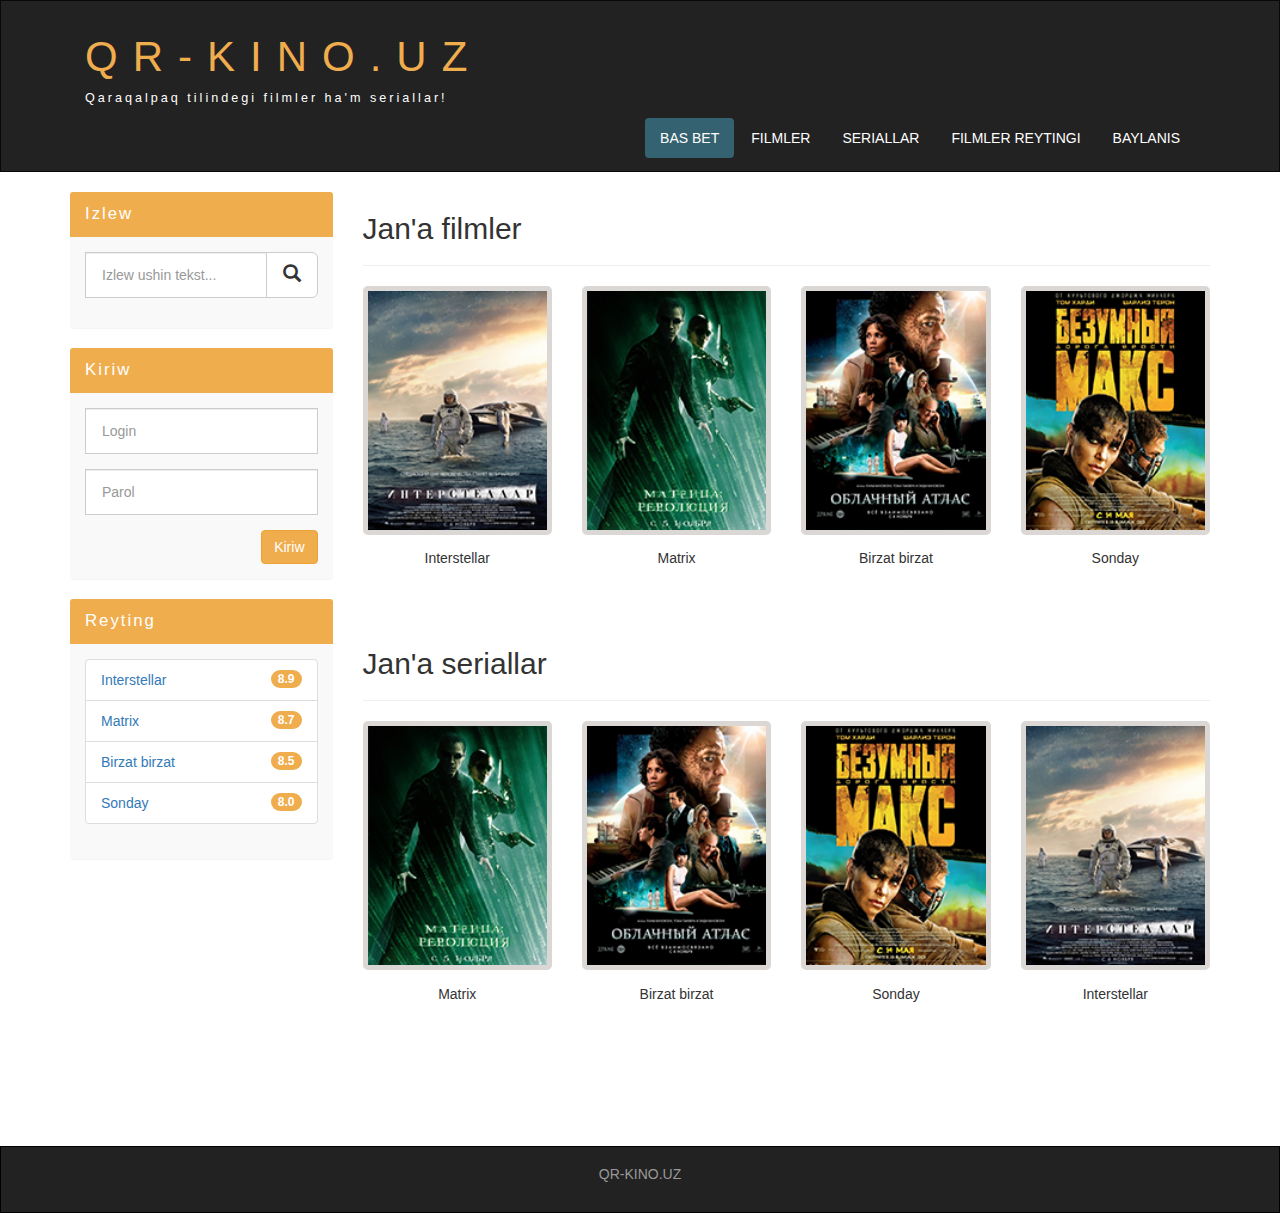
<file: index.html>
<!DOCTYPE html>
<html>

<head>
    <meta charset="utf-8">
    <meta http-equiv="X-UA-Compatible" content="IE=edge">
    <meta name="viewport" content="width=device-width, initial-scale=1">
    <title>QR-KINO.UZ</title>

    <link href="assets/css/bootstrap.min.css" rel="stylesheet">
    <link rel="stylesheet" href="assets/css/style.css">

    <!-- HTML5 shim and Respond.js for IE8 support of HTML5 elements and media queries -->
    <!-- WARNING: Respond.js doesn't work if you view the page via file:// -->
    <!--[if lt IE 9]>
      <script src="https://oss.maxcdn.com/html5shiv/3.7.3/html5shiv.min.js"></script>
      <script src="https://oss.maxcdn.com/respond/1.4.2/respond.min.js"></script>
    <![endif]-->
</head>

<body>


    <div class="container-fluid">
        <div class="row">
            <nav role="navigation" class="navbar navbar-inverse">
                <div class="container">
                    <div class="navbar-header header">

                        <div class="container">

                            <div class="row">

                                <div class="col-lg-12">
                                    <h1><a href="index.html">QR-KINO.UZ</a></h1>
                                    <p>Qaraqalpaq tilindegi filmler ha'm seriallar!</p>
                                </div>

                            </div>

                        </div>

                        <button type="button" class="navbar-toggle" data-target="#navbarCollapse"
                            data-toggle="collapse">
                            <span class="sr-only">Toggle navigation</span>
                            <span class="icon-bar"></span>
                            <span class="icon-bar"></span>
                            <span class="icon-bar"></span>
                        </button>
                    </div>
                    <div id="navbarCollapse" class="collapse navbar-collapse navbar-right">
                        <ul class="nav nav-pills">
                            <li class="active"><a href="index.html">BAS BET</a></li>
                            <li><a href="films.html">FILMLER</a></li>
                            <li><a href="#">SERIALLAR</a></li>
                            <li><a href="rating.html">FILMLER REYTINGI</a></li>
                            <li><a href="#">BAYLANIS</a></li>
                        </ul>
                    </div>
                </div>
            </nav>
        </div>
    </div>

    <div class="wrapper">

        <div class="container">

            <div class="row">

                <div class="col-lg-9 col-lg-push-3">

                    <form role="search" action="#" class="visible-xs">
                        <div class="form-group">
                            <div class="input-group">
                                <input type="search" class="form-control input-lg" placeholder="Izlew...">
                                <div class="input-group-btn">
                                    <button class="btn btn-default btn-lg" type="submit"><i class="glyphicon glyphicon-search"></i></button>
                                </div>
                            </div>
                        </div>
                    </form>
                    


                    <h2>Jan'a filmler</h2>
                    <hr>
                    <div class="row">

                        <div class="film-block col-lg-3 col-md-3 col-sm-3 col-xs-6">
                            <a href="show.html"><img src="assets/img/inter.png" alt="inter" /></a>
                            <div class="film_label">Interstellar</div>
                        </div>

                        <div class="film-block col-lg-3 col-md-3 col-sm-3 col-xs-6">
                            <a href="show.html"><img src="assets/img/matrix.png" alt="inter" /></a>
                            <div class="film_label">Matrix</div>
                        </div>

                        <div class="film-block col-lg-3 col-md-3 col-sm-3 col-xs-6">
                            <a href="show.html"><img src="assets/img/cloud.png" alt="inter" /></a>
                            <div class="film_label">Birzat birzat</div>
                        </div>

                        <div class="film-block col-lg-3 col-md-3 col-sm-3 col-xs-6">
                            <a href="show.html"><img src="assets/img/max.png" alt="inter" /></a>
                            <div class="film_label">Sonday</div>
                        </div>

                    </div>

                    <div class="margin-8"></div>

                    <h2>Jan'a seriallar</h2>
                    <hr>
                    <div class="row">

                        <div class="film-block col-lg-3 col-md-3 col-sm-3 col-xs-6">
                            <a href="show.html"><img src="assets/img/matrix.png" alt="inter" /></a>
                            <div class="film_label">Matrix</div>
                        </div>

                        <div class="film-block col-lg-3 col-md-3 col-sm-3 col-xs-6">
                            <a href="show.html"><img src="assets/img/cloud.png" alt="inter" /></a>
                            <div class="film_label">Birzat birzat</div>
                        </div>

                        <div class="film-block col-lg-3 col-md-3 col-sm-3 col-xs-6">
                            <a href="show.html"><img src="assets/img/max.png" alt="inter" /></a>
                            <div class="film_label">Sonday</div>
                        </div>

                        <div class="film-block col-lg-3 col-md-3 col-sm-3 col-xs-6">
                            <a href="show.html"><img src="assets/img/inter.png" alt="inter" /></a>
                            <div class="film_label">Interstellar</div>
                        </div>

                    </div>

                    <div class="margin-8"></div>


                </div>

                <div class="col-lg-3 col-lg-pull-9">

                        <div class="panel panel-info hidden-xs">

                            <div class="panel-heading">
                                <div class="sidebar-header">Izlew</div>
                            </div>
                            <div class="panel-body">
                                <form role="search" action="#">
                                    <div class="form-group">
                                        <div class="input-group">
                                            <input type="search" class="form-control input-lg" placeholder="Izlew ushin tekst...">
                                            <div class="input-group-btn">
                                                <button class="btn btn-default btn-lg" type="submit"><i class="glyphicon glyphicon-search"></i></button>
                                            </div>
                                        </div>
                                    </div>
                                </form>
                            </div>

                        </div>

                        <div class="panel panel-info">
                            <div class="panel-heading">
                                <div class="sidebar-header">Kiriw</div>
                            </div>
                            <div class="panel-body">

                                <form role="form" action="#">
                                    <div class="form-group">
                                        <input type="text" class="form-control input-lg" placeholder="Login">
                                    </div>
                                    <div class="form-group">
                                        <input type="password" class="form-control input-lg" placeholder="Parol">
                                    </div>

                                    <button type="submit" class="btn btn-warning pull-right">
                                        Kiriw
                                    </button>                                    

                                </form>

                            </div>
                        </div>
                        

                        <div class="panel panel-info">
                            <div class="panel-heading">
                                <div class="sidebar-header">Reyting</div>
                            </div>
                            <div class="panel-body">

                                <ul class="list-group">
                                    <li class="list-group-item list-group-warning">
                                        <span class="badge">8.9</span>
                                        <a href="show.html">Interstellar</a>
                                    </li>
                                    <li class="list-group-item list-group-warning">
                                        <span class="badge">8.7</span>
                                        <a href="show.html">Matrix</a>
                                    </li>
                                    <li class="list-group-item list-group-warning">
                                        <span class="badge">8.5</span>
                                        <a href="show.html">Birzat birzat</a>
                                    </li>
                                    <li class="list-group-item list-group-warning">
                                        <span class="badge">8.0</span>
                                        <a href="show.html">Sonday</a>
                                    </li>
                                </ul>   

                            </div>
                        </div>


                </div>



            </div>

        </div>

        <div class="clear"></div>

    </div>

    <footer>

        <div class="container">
            <p class="text-center"> <a href="index.html">QR-KINO.UZ</a> </p>
        </div>

    </footer>

    <script src="https://ajax.googleapis.com/ajax/libs/jquery/1.12.4/jquery.min.js"></script>
    <script src="assets/js/bootstrap.min.js"></script>
</body>

</html>
</file>
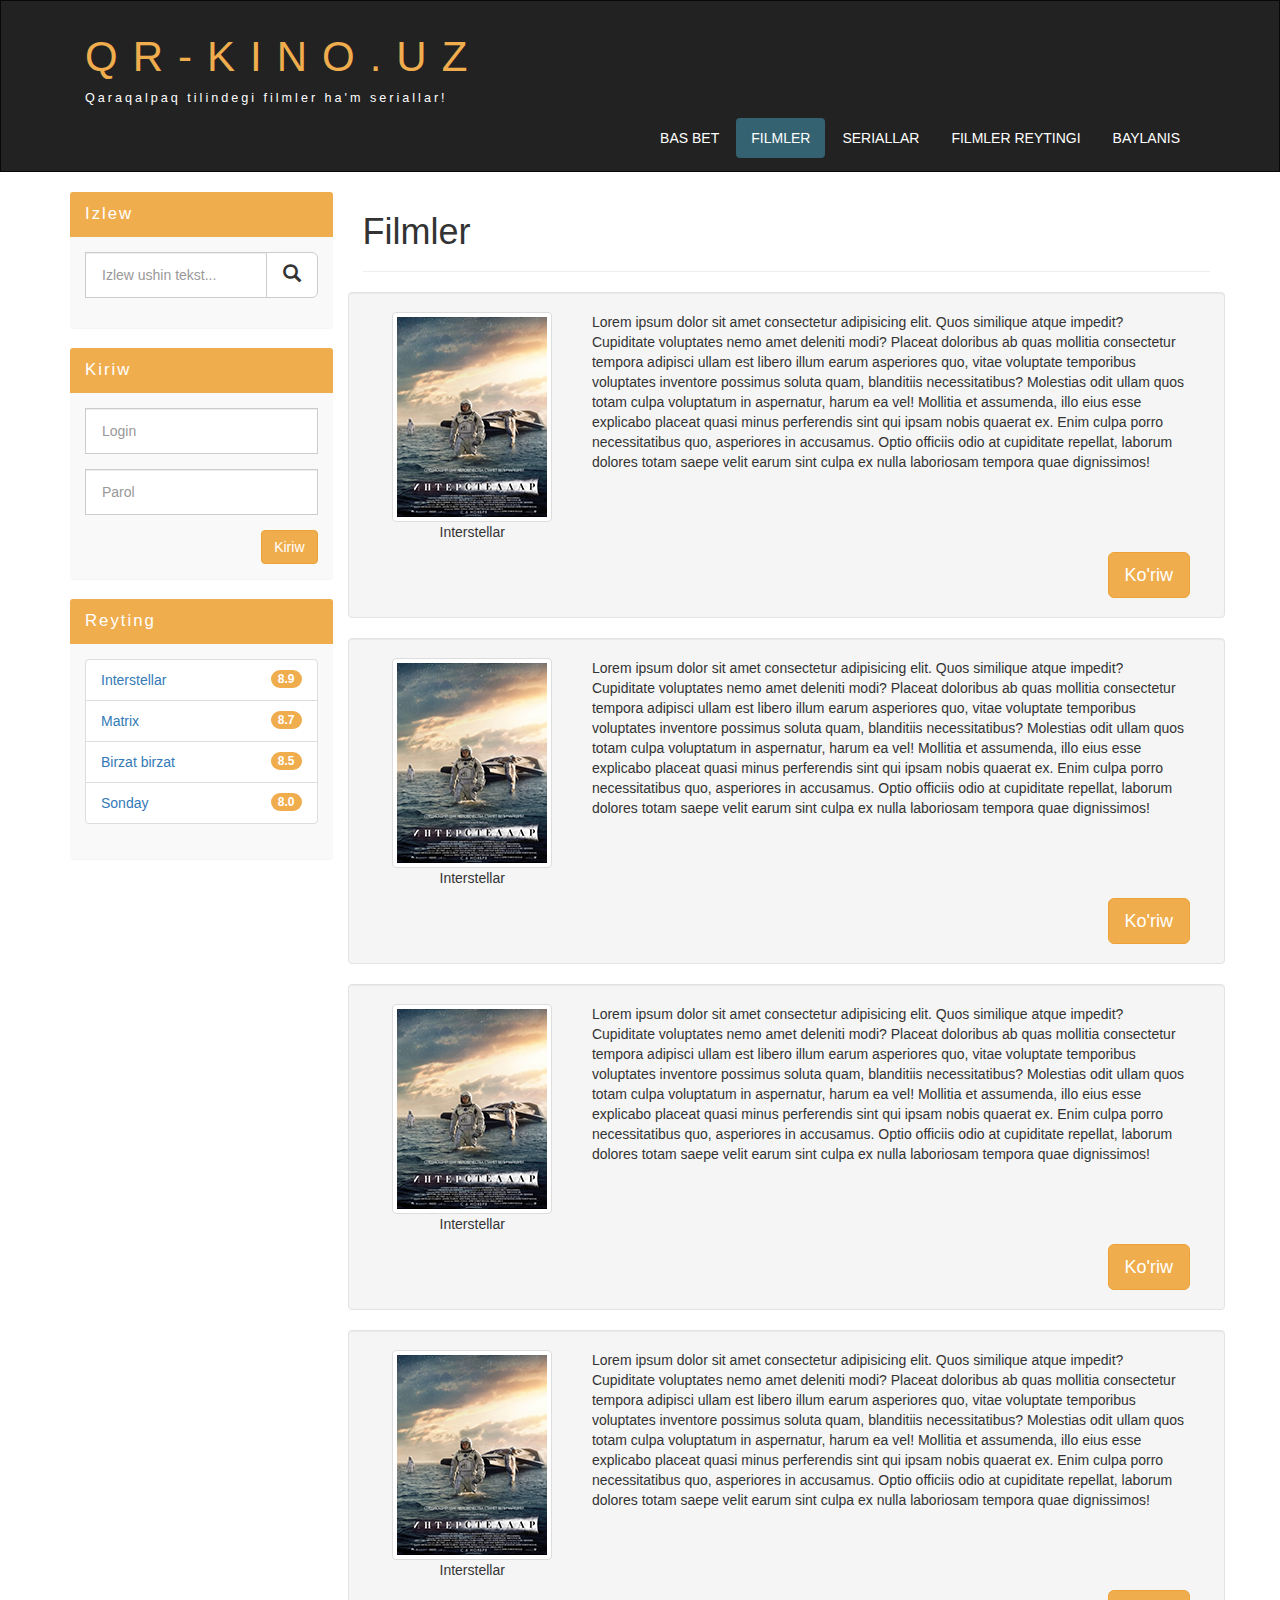
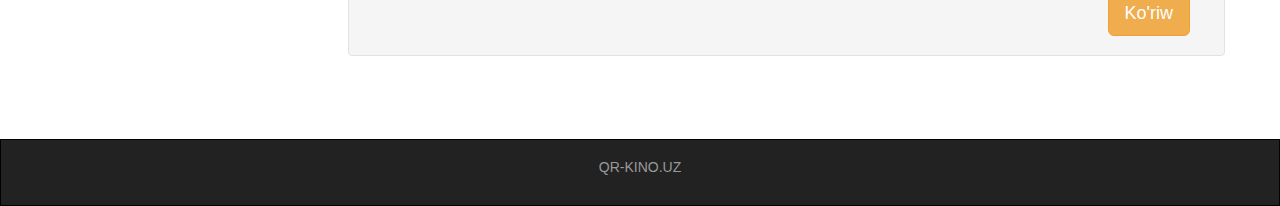
<file: films.html>
<!DOCTYPE html>
<html>

<head>
    <meta charset="utf-8">
    <meta http-equiv="X-UA-Compatible" content="IE=edge">
    <meta name="viewport" content="width=device-width, initial-scale=1">
    <title>Filmler | QR-KINO.UZ</title>

    <link href="assets/css/bootstrap.min.css" rel="stylesheet">
    <link rel="stylesheet" href="assets/css/style.css">

    <!-- HTML5 shim and Respond.js for IE8 support of HTML5 elements and media queries -->
    <!-- WARNING: Respond.js doesn't work if you view the page via file:// -->
    <!--[if lt IE 9]>
      <script src="https://oss.maxcdn.com/html5shiv/3.7.3/html5shiv.min.js"></script>
      <script src="https://oss.maxcdn.com/respond/1.4.2/respond.min.js"></script>
    <![endif]-->
</head>

<body>


    <div class="container-fluid">
        <div class="row">
            <nav role="navigation" class="navbar navbar-inverse">
                <div class="container">
                    <div class="navbar-header header">

                        <div class="container">

                            <div class="row">

                                <div class="col-lg-12">
                                    <h1><a href="index.html">QR-KINO.UZ</a></h1>
                                    <p>Qaraqalpaq tilindegi filmler ha'm seriallar!</p>
                                </div>

                            </div>

                        </div>

                        <button type="button" class="navbar-toggle" data-target="#navbarCollapse"
                            data-toggle="collapse">
                            <span class="sr-only">Toggle navigation</span>
                            <span class="icon-bar"></span>
                            <span class="icon-bar"></span>
                            <span class="icon-bar"></span>
                        </button>
                    </div>
                    <div id="navbarCollapse" class="collapse navbar-collapse navbar-right">
                        <ul class="nav nav-pills">
                            <li><a href="index.html">BAS BET</a></li>
                            <li class="active"><a href="#">FILMLER</a></li>
                            <li><a href="#">SERIALLAR</a></li>
                            <li><a href="rating.html">FILMLER REYTINGI</a></li>
                            <li><a href="#">BAYLANIS</a></li>
                        </ul>
                    </div>
                </div>
            </nav>
        </div>
    </div>

    <div class="wrapper">

        <div class="container">

            <div class="row">

                <div class="col-lg-9 col-lg-push-3">

                    <form role="search" action="#" class="visible-xs">
                        <div class="form-group">
                            <div class="input-group">
                                <input type="search" class="form-control input-lg" placeholder="Izlew...">
                                <div class="input-group-btn">
                                    <button class="btn btn-default btn-lg" type="submit"><i class="glyphicon glyphicon-search"></i></button>
                                </div>
                            </div>
                        </div>
                    </form>

                    <h1>Filmler</h1>
                    <hr>

                    <div class="row">
                        <div class="well clearfix">
                            <div class="col-lg-3 col-md-2 text-center">
                                <img class="img-thumbnail" src="assets/img/inter.png" alt="Interstellar">
                                <p>Interstellar</p>
                            </div>
                            <div class="col-lg-9 col-md-10">
                                <p>Lorem ipsum dolor sit amet consectetur adipisicing elit. Quos similique atque impedit? Cupiditate voluptates nemo amet deleniti modi? Placeat doloribus ab quas mollitia consectetur tempora adipisci ullam est libero illum earum asperiores quo, vitae voluptate temporibus voluptates inventore possimus soluta quam, blanditiis necessitatibus? Molestias odit ullam quos totam culpa voluptatum in aspernatur, harum ea vel! Mollitia et assumenda, illo eius esse explicabo placeat quasi minus perferendis sint qui ipsam nobis quaerat ex. Enim culpa porro necessitatibus quo, asperiores in accusamus. Optio officiis odio at cupiditate repellat, laborum dolores totam saepe velit earum sint culpa ex nulla laboriosam tempora quae dignissimos!</p>
                            </div>
                            <div class="col-lg-12">
                            <a href="show.html"><button class="btn btn-lg btn-warning pull-right">Ko'riw</button></a>
                        </div>
                    </div>
                    </div>

                    <div class="row">
                        <div class="well clearfix">
                            <div class="col-lg-3 col-md-2 text-center">
                                <img class="img-thumbnail" src="assets/img/inter.png" alt="Interstellar">
                                <p>Interstellar</p>
                            </div>
                            <div class="col-lg-9 col-md-10">
                                <p>Lorem ipsum dolor sit amet consectetur adipisicing elit. Quos similique atque impedit? Cupiditate voluptates nemo amet deleniti modi? Placeat doloribus ab quas mollitia consectetur tempora adipisci ullam est libero illum earum asperiores quo, vitae voluptate temporibus voluptates inventore possimus soluta quam, blanditiis necessitatibus? Molestias odit ullam quos totam culpa voluptatum in aspernatur, harum ea vel! Mollitia et assumenda, illo eius esse explicabo placeat quasi minus perferendis sint qui ipsam nobis quaerat ex. Enim culpa porro necessitatibus quo, asperiores in accusamus. Optio officiis odio at cupiditate repellat, laborum dolores totam saepe velit earum sint culpa ex nulla laboriosam tempora quae dignissimos!</p>
                            </div>
                            <div class="col-lg-12">
                                <a href="show.html"><button class="btn btn-lg btn-warning pull-right">Ko'riw</button></a>
                        </div>
                    </div>
                    </div>

                    <div class="row">
                        <div class="well clearfix">
                            <div class="col-lg-3 col-md-2 text-center">
                                <img class="img-thumbnail" src="assets/img/inter.png" alt="Interstellar">
                                <p>Interstellar</p>
                            </div>
                            <div class="col-lg-9 col-md-10">
                                <p>Lorem ipsum dolor sit amet consectetur adipisicing elit. Quos similique atque impedit? Cupiditate voluptates nemo amet deleniti modi? Placeat doloribus ab quas mollitia consectetur tempora adipisci ullam est libero illum earum asperiores quo, vitae voluptate temporibus voluptates inventore possimus soluta quam, blanditiis necessitatibus? Molestias odit ullam quos totam culpa voluptatum in aspernatur, harum ea vel! Mollitia et assumenda, illo eius esse explicabo placeat quasi minus perferendis sint qui ipsam nobis quaerat ex. Enim culpa porro necessitatibus quo, asperiores in accusamus. Optio officiis odio at cupiditate repellat, laborum dolores totam saepe velit earum sint culpa ex nulla laboriosam tempora quae dignissimos!</p>
                            </div>
                            <div class="col-lg-12">
                                <a href="show.html"><button class="btn btn-lg btn-warning pull-right">Ko'riw</button></a>
                        </div>
                    </div>
                    </div>

                    <div class="row">
                        <div class="well clearfix">
                            <div class="col-lg-3 col-md-2 text-center">
                                <img class="img-thumbnail" src="assets/img/inter.png" alt="Interstellar">
                                <p>Interstellar</p>
                            </div>
                            <div class="col-lg-9 col-md-10">
                                <p>Lorem ipsum dolor sit amet consectetur adipisicing elit. Quos similique atque impedit? Cupiditate voluptates nemo amet deleniti modi? Placeat doloribus ab quas mollitia consectetur tempora adipisci ullam est libero illum earum asperiores quo, vitae voluptate temporibus voluptates inventore possimus soluta quam, blanditiis necessitatibus? Molestias odit ullam quos totam culpa voluptatum in aspernatur, harum ea vel! Mollitia et assumenda, illo eius esse explicabo placeat quasi minus perferendis sint qui ipsam nobis quaerat ex. Enim culpa porro necessitatibus quo, asperiores in accusamus. Optio officiis odio at cupiditate repellat, laborum dolores totam saepe velit earum sint culpa ex nulla laboriosam tempora quae dignissimos!</p>
                            </div>
                            <div class="col-lg-12">
                                <a href="show.html"><button class="btn btn-lg btn-warning pull-right">Ko'riw</button></a>
                        </div>
                    </div>
                    </div>
                    

                    
                    
                      
                    
                </div>
                    
                <div class="col-lg-3 col-lg-pull-9">

                        <div class="panel panel-info hidden-xs">

                            <div class="panel-heading">
                                <div class="sidebar-header">Izlew</div>
                            </div>
                            <div class="panel-body">
                                <form role="search" action="#">
                                    <div class="form-group">
                                        <div class="input-group">
                                            <input type="search" class="form-control input-lg" placeholder="Izlew ushin tekst...">
                                            <div class="input-group-btn">
                                                <button class="btn btn-default btn-lg" type="submit"><i class="glyphicon glyphicon-search"></i></button>
                                            </div>
                                        </div>
                                    </div>
                                </form>
                            </div>

                        </div>

                        <div class="panel panel-info">
                            <div class="panel-heading">
                                <div class="sidebar-header">Kiriw</div>
                            </div>
                            <div class="panel-body">

                                <form role="form" action="#">
                                    <div class="form-group">
                                        <input type="text" class="form-control input-lg" placeholder="Login">
                                    </div>
                                    <div class="form-group">
                                        <input type="password" class="form-control input-lg" placeholder="Parol">
                                    </div>

                                    <button type="submit" class="btn btn-warning pull-right">
                                        Kiriw
                                    </button>                                    

                                </form>

                            </div>
                        </div>
                        

                        <div class="panel panel-info">
                            <div class="panel-heading">
                                <div class="sidebar-header">Reyting</div>
                            </div>
                            <div class="panel-body">

                                <ul class="list-group">
                                    <li class="list-group-item list-group-warning">
                                        <span class="badge">8.9</span>
                                        <a href="show.html">Interstellar</a>
                                    </li>
                                    <li class="list-group-item list-group-warning">
                                        <span class="badge">8.7</span>
                                        <a href="show.html">Matrix</a>
                                    </li>
                                    <li class="list-group-item list-group-warning">
                                        <span class="badge">8.5</span>
                                        <a href="show.html">Birzat birzat</a>
                                    </li>
                                    <li class="list-group-item list-group-warning">
                                        <span class="badge">8.0</span>
                                        <a href="show.html">Sonday</a>
                                    </li>
                                </ul>   

                            </div>
                        </div>


                </div>



            </div>

        </div>

        <div class="clear"></div>

    </div>

    <footer>

        <div class="container">
            <p class="text-center"> <a href="index.html">QR-KINO.UZ</a> </p>
        </div>

    </footer>

    <script src="https://ajax.googleapis.com/ajax/libs/jquery/1.12.4/jquery.min.js"></script>
    <script src="assets/js/bootstrap.min.js"></script>
</body>

</html>
</file>
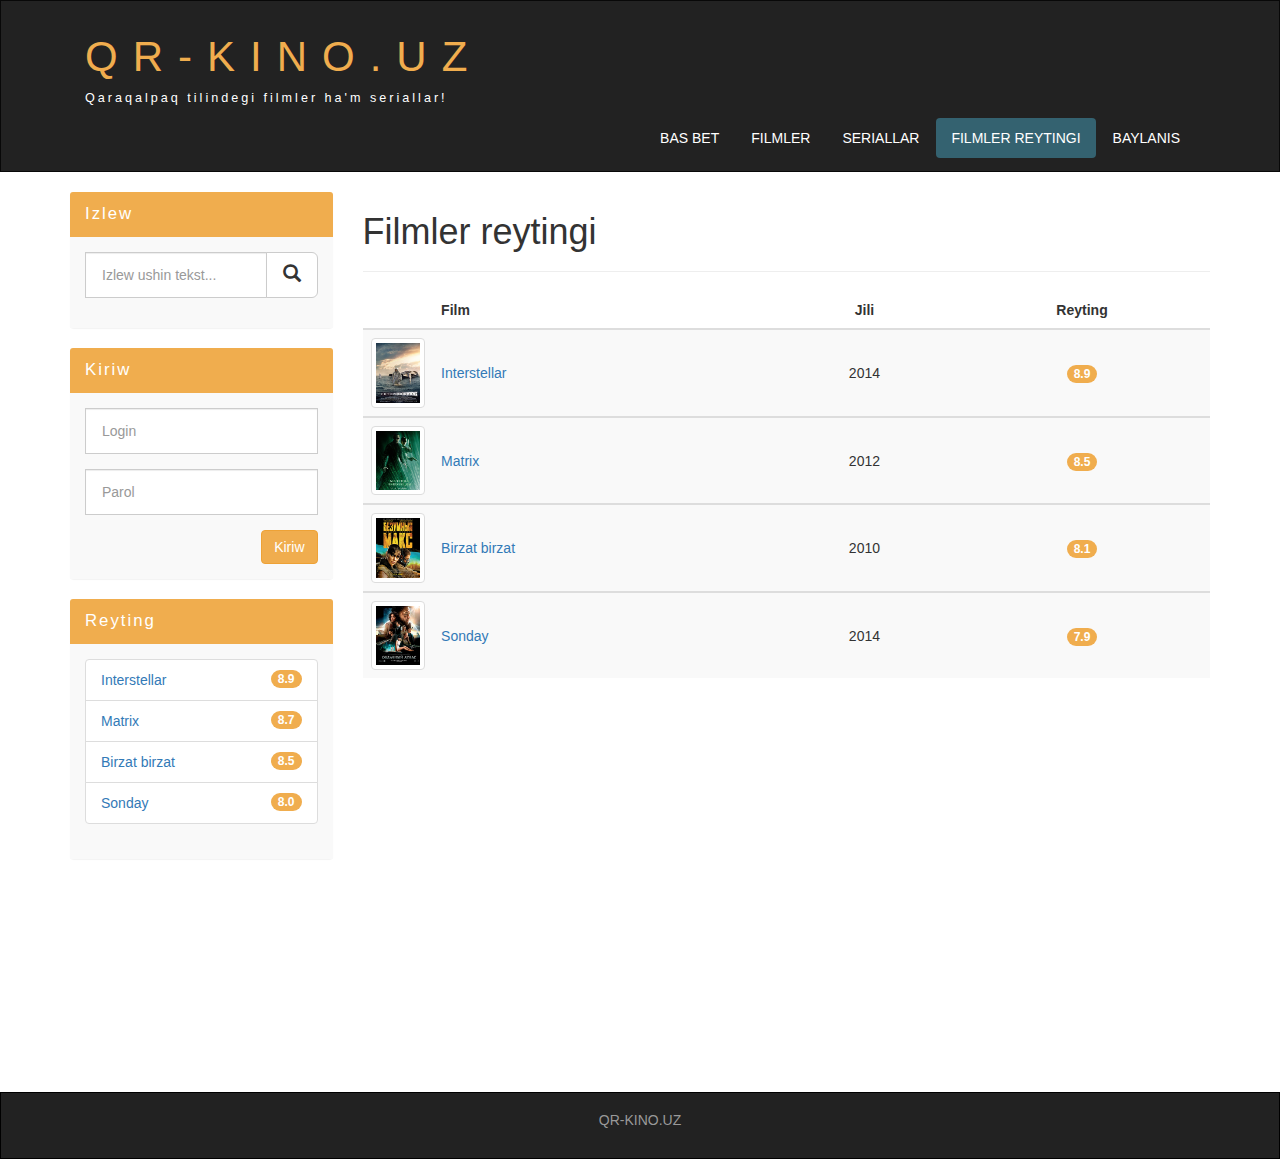
<file: rating.html>
<!DOCTYPE html>
<html>

<head>
    <meta charset="utf-8">
    <meta http-equiv="X-UA-Compatible" content="IE=edge">
    <meta name="viewport" content="width=device-width, initial-scale=1">
    <title>Filmler reytingi | QR-KINO.UZ</title>

    <link href="assets/css/bootstrap.min.css" rel="stylesheet">
    <link rel="stylesheet" href="assets/css/style.css">

    <!-- HTML5 shim and Respond.js for IE8 support of HTML5 elements and media queries -->
    <!-- WARNING: Respond.js doesn't work if you view the page via file:// -->
    <!--[if lt IE 9]>
      <script src="https://oss.maxcdn.com/html5shiv/3.7.3/html5shiv.min.js"></script>
      <script src="https://oss.maxcdn.com/respond/1.4.2/respond.min.js"></script>
    <![endif]-->
</head>

<body>


    <div class="container-fluid">
        <div class="row">
            <nav role="navigation" class="navbar navbar-inverse">
                <div class="container">
                    <div class="navbar-header header">

                        <div class="container">

                            <div class="row">

                                <div class="col-lg-12">
                                    <h1><a href="index.html">QR-KINO.UZ</a></h1>
                                    <p>Qaraqalpaq tilindegi filmler ha'm seriallar!</p>
                                </div>

                            </div>

                        </div>

                        <button type="button" class="navbar-toggle" data-target="#navbarCollapse"
                            data-toggle="collapse">
                            <span class="sr-only">Toggle navigation</span>
                            <span class="icon-bar"></span>
                            <span class="icon-bar"></span>
                            <span class="icon-bar"></span>
                        </button>
                    </div>
                    <div id="navbarCollapse" class="collapse navbar-collapse navbar-right">
                        <ul class="nav nav-pills">
                            <li><a href="index.html">BAS BET</a></li>
                            <li><a href="films.html">FILMLER</a></li>
                            <li><a href="#">SERIALLAR</a></li>
                            <li class="active"><a href="#">FILMLER REYTINGI</a></li>
                            <li><a href="#">BAYLANIS</a></li>
                        </ul>
                    </div>
                </div>
            </nav>
        </div>
    </div>

    <div class="wrapper">

        <div class="container">

            <div class="row">

                <div class="col-lg-9 col-lg-push-3">

                    <form role="search" action="#" class="visible-xs">
                        <div class="form-group">
                            <div class="input-group">
                                <input type="search" class="form-control input-lg" placeholder="Izlew...">
                                <div class="input-group-btn">
                                    <button class="btn btn-default btn-lg" type="submit"><i class="glyphicon glyphicon-search"></i></button>
                                </div>
                            </div>
                        </div>
                    </form>

                    <h1>Filmler reytingi</h1>
                    <hr>       
                    
                    <table class="table table-striped">
                        <thead>
                            <tr>
                                <th></th>
                                <th>Film</th>
                                <th class="text-center">Jili</th>
                                <th class="text-center">Reyting</th>
                            </tr>
                        </thead>
                        <tbody>
                            <tr>
                                <td class="col-lg-1 col-md-1 col-xs-2">
                                    <img class="img-responsive img-thumbnail" src="assets/img/inter.png" alt="inter">
                                </td>
                                <td class="vert-align" >
                                    <a href="show.html">Interstellar</a>
                                </td>
                                <td class="text-center vert-align">2014</td>
                                <td class="text-center vert-align"><span class="badge">8.9</span></td>
                            </tr>
                        </tbody>
                        <tbody>
                            <tr>
                                <td class="col-lg-1 col-md-1 col-xs-2">
                                    <img class="img-responsive img-thumbnail" src="assets/img/matrix.png" alt="inter">
                                </td>
                                <td class="vert-align" >
                                    <a href="show.html">Matrix</a>
                                </td>
                                <td class="text-center vert-align">2012</td>
                                <td class="text-center vert-align"><span class="badge">8.5</span></td>
                            </tr>
                        </tbody>
                        <tbody>
                            <tr>
                                <td class="col-lg-1 col-md-1 col-xs-2">
                                    <img class="img-responsive img-thumbnail" src="assets/img/max.png" alt="max">
                                </td>
                                <td class="vert-align" >
                                    <a href="show.html">Birzat birzat</a>
                                </td>
                                <td class="text-center vert-align">2010</td>
                                <td class="text-center vert-align"><span class="badge">8.1</span></td>
                            </tr>
                        </tbody>
                        <tbody>
                            <tr>
                                <td class="col-lg-1 col-md-1 col-xs-2">
                                    <img class="img-responsive img-thumbnail" src="assets/img/cloud.png" alt="inter">
                                </td>
                                <td class="vert-align" >
                                    <a href="show.html">Sonday</a>
                                </td>
                                <td class="text-center vert-align">2014</td>
                                <td class="text-center vert-align"><span class="badge">7.9</span></td>
                            </tr>
                        </tbody>
                    </table>
                    

                      
                    
                </div>
                    
                <div class="col-lg-3 col-lg-pull-9">

                        <div class="panel panel-info hidden-xs">

                            <div class="panel-heading">
                                <div class="sidebar-header">Izlew</div>
                            </div>
                            <div class="panel-body">
                                <form role="search" action="#">
                                    <div class="form-group">
                                        <div class="input-group">
                                            <input type="search" class="form-control input-lg" placeholder="Izlew ushin tekst...">
                                            <div class="input-group-btn">
                                                <button class="btn btn-default btn-lg" type="submit"><i class="glyphicon glyphicon-search"></i></button>
                                            </div>
                                        </div>
                                    </div>
                                </form>
                            </div>

                        </div>

                        <div class="panel panel-info">
                            <div class="panel-heading">
                                <div class="sidebar-header">Kiriw</div>
                            </div>
                            <div class="panel-body">

                                <form role="form" action="#">
                                    <div class="form-group">
                                        <input type="text" class="form-control input-lg" placeholder="Login">
                                    </div>
                                    <div class="form-group">
                                        <input type="password" class="form-control input-lg" placeholder="Parol">
                                    </div>

                                    <button type="submit" class="btn btn-warning pull-right">
                                        Kiriw
                                    </button>                                    

                                </form>

                            </div>
                        </div>
                        

                        <div class="panel panel-info">
                            <div class="panel-heading">
                                <div class="sidebar-header">Reyting</div>
                            </div>
                            <div class="panel-body">

                                <ul class="list-group">
                                    <li class="list-group-item list-group-warning">
                                        <span class="badge">8.9</span>
                                        <a href="show.html">Interstellar</a>
                                    </li>
                                    <li class="list-group-item list-group-warning">
                                        <span class="badge">8.7</span>
                                        <a href="show.html">Matrix</a>
                                    </li>
                                    <li class="list-group-item list-group-warning">
                                        <span class="badge">8.5</span>
                                        <a href="show.html">Birzat birzat</a>
                                    </li>
                                    <li class="list-group-item list-group-warning">
                                        <span class="badge">8.0</span>
                                        <a href="show.html">Sonday</a>
                                    </li>
                                </ul>   

                            </div>
                        </div>


                </div>



            </div>

        </div>

        <div class="clear"></div>

    </div>

    <footer>

        <div class="container">
            <p class="text-center"> <a href="index.html">QR-KINO.UZ</a> </p>
        </div>

    </footer>

    <script src="https://ajax.googleapis.com/ajax/libs/jquery/1.12.4/jquery.min.js"></script>
    <script src="assets/js/bootstrap.min.js"></script>
</body>

</html>
</file>
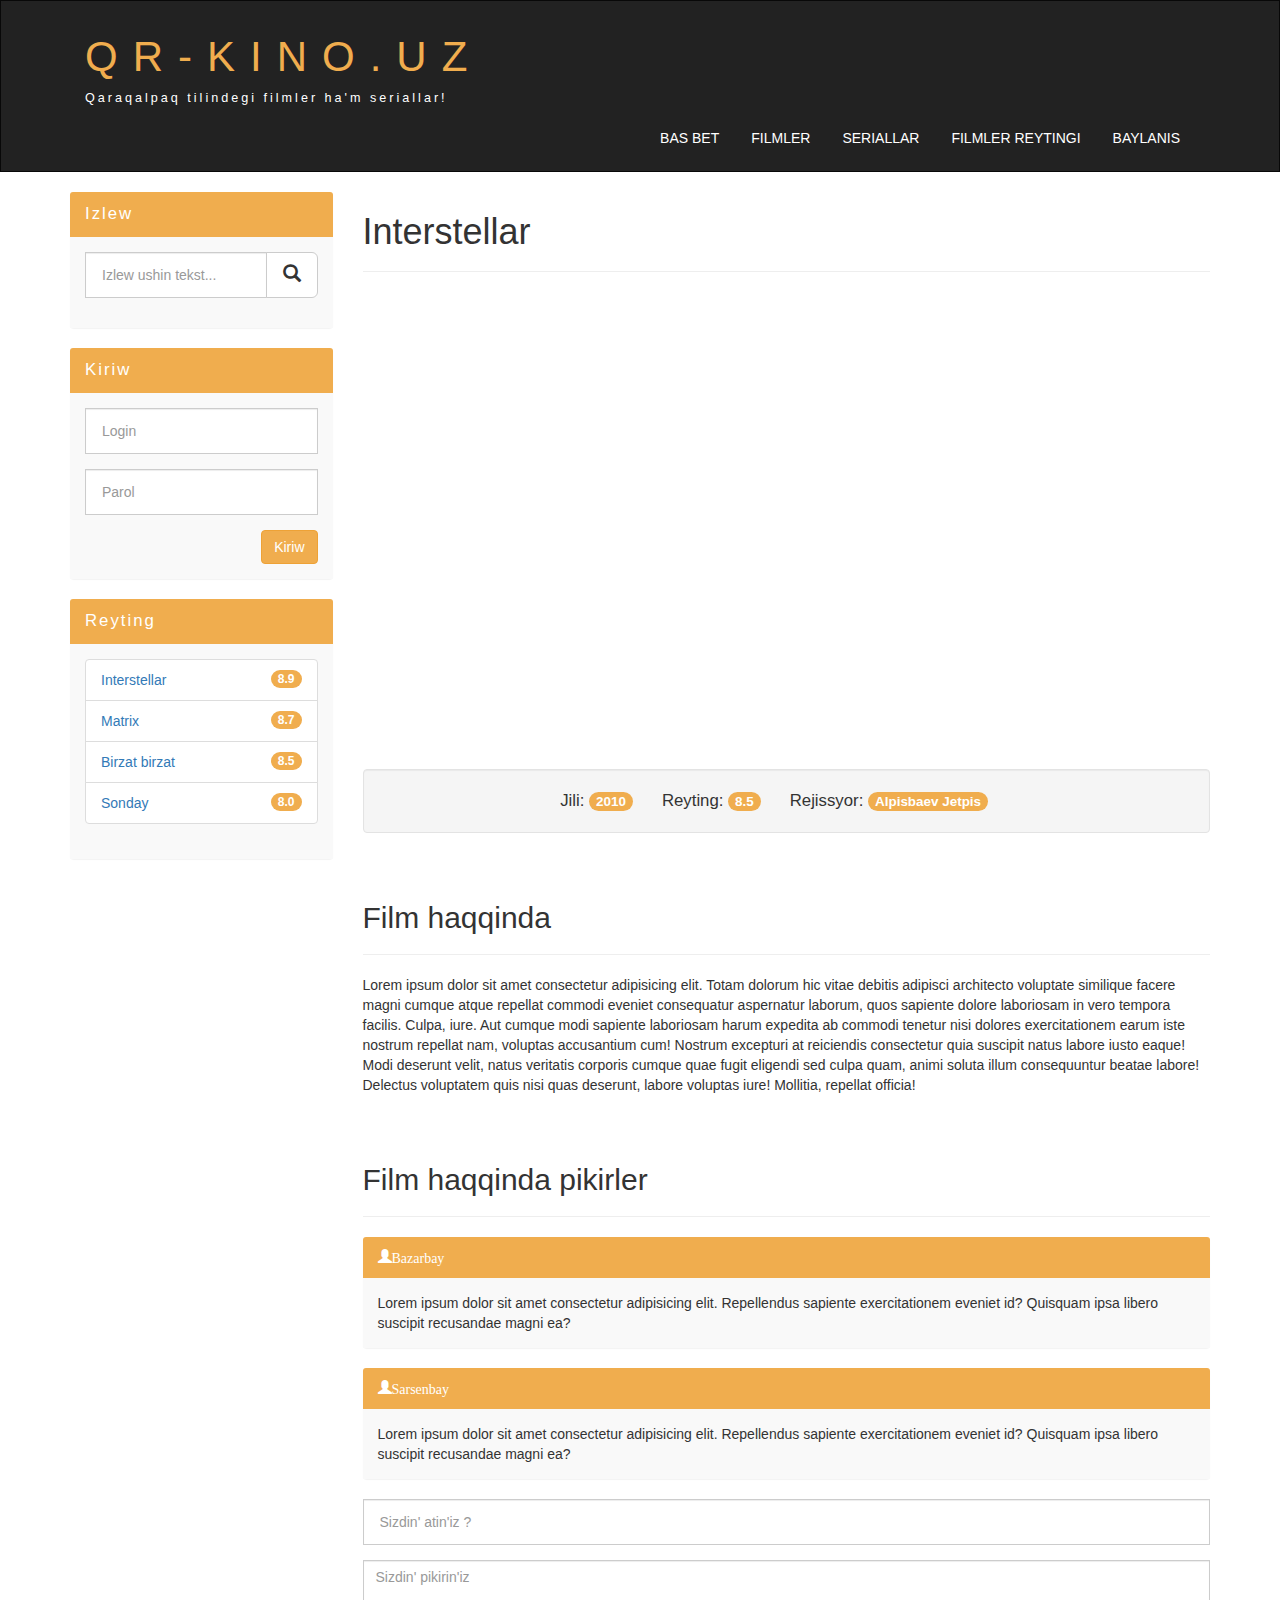
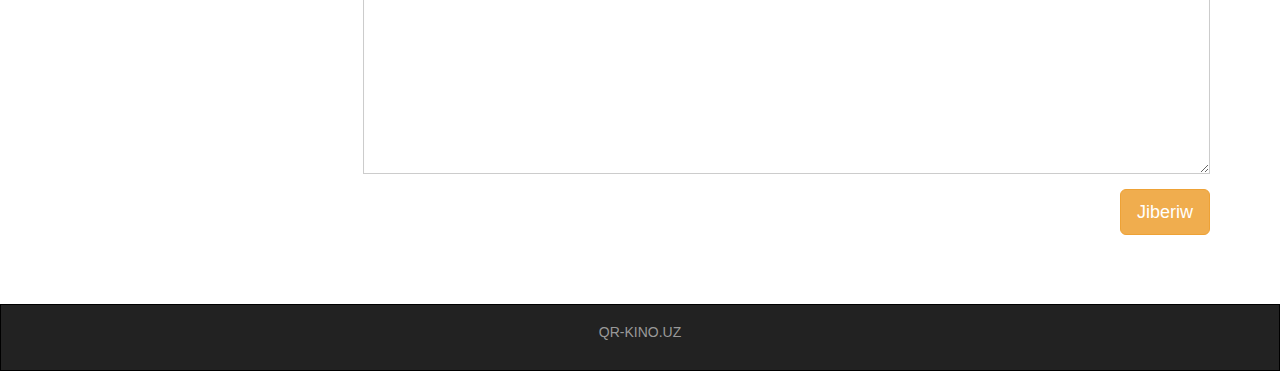
<file: show.html>
<!DOCTYPE html>
<html>

<head>
    <meta charset="utf-8">
    <meta http-equiv="X-UA-Compatible" content="IE=edge">
    <meta name="viewport" content="width=device-width, initial-scale=1">
    <title>Interstellar | QR-KINO.UZ</title>

    <link href="assets/css/bootstrap.min.css" rel="stylesheet">
    <link rel="stylesheet" href="assets/css/style.css">

    <!-- HTML5 shim and Respond.js for IE8 support of HTML5 elements and media queries -->
    <!-- WARNING: Respond.js doesn't work if you view the page via file:// -->
    <!--[if lt IE 9]>
      <script src="https://oss.maxcdn.com/html5shiv/3.7.3/html5shiv.min.js"></script>
      <script src="https://oss.maxcdn.com/respond/1.4.2/respond.min.js"></script>
    <![endif]-->
</head>

<body>


    <div class="container-fluid">
        <div class="row">
            <nav role="navigation" class="navbar navbar-inverse">
                <div class="container">
                    <div class="navbar-header header">

                        <div class="container">

                            <div class="row">

                                <div class="col-lg-12">
                                    <h1><a href="index.html">QR-KINO.UZ</a></h1>
                                    <p>Qaraqalpaq tilindegi filmler ha'm seriallar!</p>
                                </div>

                            </div>

                        </div>

                        <button type="button" class="navbar-toggle" data-target="#navbarCollapse"
                            data-toggle="collapse">
                            <span class="sr-only">Toggle navigation</span>
                            <span class="icon-bar"></span>
                            <span class="icon-bar"></span>
                            <span class="icon-bar"></span>
                        </button>
                    </div>
                    <div id="navbarCollapse" class="collapse navbar-collapse navbar-right">
                        <ul class="nav nav-pills">
                            <li><a href="index.html">BAS BET</a></li>
                            <li><a href="films.html">FILMLER</a></li>
                            <li><a href="#">SERIALLAR</a></li>
                            <li><a href="rating.html">FILMLER REYTINGI</a></li>
                            <li><a href="#">BAYLANIS</a></li>
                        </ul>
                    </div>
                </div>
            </nav>
        </div>
    </div>

    <div class="wrapper">

        <div class="container">

            <div class="row">

                <div class="col-lg-9 col-lg-push-3">

                    <form role="search" action="#" class="visible-xs">
                        <div class="form-group">
                            <div class="input-group">
                                <input type="search" class="form-control input-lg" placeholder="Izlew...">
                                <div class="input-group-btn">
                                    <button class="btn btn-default btn-lg" type="submit"><i class="glyphicon glyphicon-search"></i></button>
                                </div>
                            </div>
                        </div>
                    </form>

                    <h1>Interstellar</h1>
                    <hr>

                    <div class="embed-responsive embed-responsive-16by9">
                        <iframe class="embed-responsive-item" src="https://www.youtube.com/embed/iI3pRSqjPsc" frameborder="0" allow="accelerometer; autoplay; clipboard-write; encrypted-media; gyroscope; picture-in-picture" allowfullscreen></iframe>
                      </div>
                      <div class="well info-block text-center">
                          Jili: <span class="badge">2010</span>
                          Reyting: <span class="badge">8.5</span>
                          Rejissyor: <span class="badge">Alpisbaev Jetpis</span>                          
                      </div>

                      <div class="margin-8"></div>

                      <h2>Film haqqinda</h2>
                      <hr>
                      <div class="wel">
                        Lorem ipsum dolor sit amet consectetur adipisicing elit. Totam dolorum hic vitae debitis adipisci architecto voluptate similique facere magni cumque atque repellat commodi eveniet consequatur aspernatur laborum, quos sapiente dolore laboriosam in vero tempora facilis. Culpa, iure. Aut cumque modi sapiente laboriosam harum expedita ab commodi tenetur nisi dolores exercitationem earum iste nostrum repellat nam, voluptas accusantium cum! Nostrum excepturi at reiciendis consectetur quia suscipit natus labore iusto eaque! Modi deserunt velit, natus veritatis corporis cumque quae fugit eligendi sed culpa quam, animi soluta illum consequuntur beatae labore! Delectus voluptatem quis nisi quas deserunt, labore voluptas iure! Mollitia, repellat officia!
                      </div>
                      <div class="margin-8"></div>

                      <h2>Film haqqinda pikirler</h2>
                      <hr>
                      
                      <div class="panel panel-info">
                        <div class="panel-heading"><i class="glyphicon glyphicon-user"><span>Bazarbay</span></i></div>
                        <div class="panel-body">
                          Lorem ipsum dolor sit amet consectetur adipisicing elit. Repellendus sapiente exercitationem eveniet id? Quisquam ipsa libero suscipit recusandae magni ea?
                        </div>
                      </div>

                      <div class="panel panel-info">
                        <div class="panel-heading"><i class="glyphicon glyphicon-user"><span>Sarsenbay</span></i></div>
                        <div class="panel-body">
                          Lorem ipsum dolor sit amet consectetur adipisicing elit. Repellendus sapiente exercitationem eveniet id? Quisquam ipsa libero suscipit recusandae magni ea?
                        </div>
                      </div>

                      <form action="#">
                          <div class="form-group">
                              <input type="text" placeholder="Sizdin' atin'iz ?" class="form-control input-lg">
                          </div>
                          <div class="form-group">
                            <textarea name="" id="" cols="30" rows="10" class="form-control" placeholder="Sizdin' pikirin'iz"></textarea>
                        </div>
                        <button class="btn btn-lg btn-warning pull-right">Jiberiw</button>
                      </form>

                      <div class="margin-8"></div>
                      
                    
                </div>
                    
                <div class="col-lg-3 col-lg-pull-9">

                        <div class="panel panel-info hidden-xs">

                            <div class="panel-heading">
                                <div class="sidebar-header">Izlew</div>
                            </div>
                            <div class="panel-body">
                                <form role="search" action="#">
                                    <div class="form-group">
                                        <div class="input-group">
                                            <input type="search" class="form-control input-lg" placeholder="Izlew ushin tekst...">
                                            <div class="input-group-btn">
                                                <button class="btn btn-default btn-lg" type="submit"><i class="glyphicon glyphicon-search"></i></button>
                                            </div>
                                        </div>
                                    </div>
                                </form>
                            </div>

                        </div>

                        <div class="panel panel-info">
                            <div class="panel-heading">
                                <div class="sidebar-header">Kiriw</div>
                            </div>
                            <div class="panel-body">

                                <form role="form" action="#">
                                    <div class="form-group">
                                        <input type="text" class="form-control input-lg" placeholder="Login">
                                    </div>
                                    <div class="form-group">
                                        <input type="password" class="form-control input-lg" placeholder="Parol">
                                    </div>

                                    <button type="submit" class="btn btn-warning pull-right">
                                        Kiriw
                                    </button>                                    

                                </form>

                            </div>
                        </div>
                        

                        <div class="panel panel-info">
                            <div class="panel-heading">
                                <div class="sidebar-header">Reyting</div>
                            </div>
                            <div class="panel-body">

                                <ul class="list-group">
                                    <li class="list-group-item list-group-warning">
                                        <span class="badge">8.9</span>
                                        <a href="#">Interstellar</a>
                                    </li>
                                    <li class="list-group-item list-group-warning">
                                        <span class="badge">8.7</span>
                                        <a href="#">Matrix</a>
                                    </li>
                                    <li class="list-group-item list-group-warning">
                                        <span class="badge">8.5</span>
                                        <a href="#">Birzat birzat</a>
                                    </li>
                                    <li class="list-group-item list-group-warning">
                                        <span class="badge">8.0</span>
                                        <a href="#">Sonday</a>
                                    </li>
                                </ul>   

                            </div>
                        </div>


                </div>



            </div>

        </div>

        <div class="clear"></div>

    </div>

    <footer>

        <div class="container">
            <p class="text-center"> <a href="index.html">QR-KINO.UZ</a> </p>
        </div>

    </footer>

    <script src="https://ajax.googleapis.com/ajax/libs/jquery/1.12.4/jquery.min.js"></script>
    <script src="assets/js/bootstrap.min.js"></script>
</body>

</html>
</file>
<file: assets/css/style.css>
.header a, a:hover {
    color: #f0ad4e;
    text-decoration: none;
}

.header h1 {
    letter-spacing: 15px;
    font-size: 300%;
}

.header p {
    color: white !important;
    font-size: 90%;
    letter-spacing: 3px;
}

.nav-pills>li.active>a, .nav-pills>li.active>a:focus, .nav-pills>li.active>a:hover {
    color: #fff;
    background-color: #346270;
}

.nav-pills>li>a {
    color: #fff;
}

.nav-pills>li>a:hover {
    background-color: #346270;
}

.navbar-inverse {
    padding: 1%;
    border-radius: 0;
}

@media (max-width: 767px) {
    .nav-pills>li {
        float: none;
    }

    .nav-pills {
        text-align: center;
    }

    .header h1 {
        letter-spacing: 5px;
        font-size: 280%;
    }

    .header {
        text-align: center;
    }
}

.clear {
    clear: both;
    height: 63px;
}

.wrapper {
    min-height: 100%;
}

html, body {
    height: 100%;
}

.film-block {
    text-align: center;
}

.film-block img {
    margin-bottom: 5%;
    border-radius: 5px;
    border: solid 5px #dad7d5;
    width: 100%;
}

.film_label {
    padding: 2%;
    margin-bottom: 4%;
}

.margin-8 {
    margin-top: 8%;
}

.panel {
    border: none;
}

.panel-body {
    background-color: #f9f9f9
}

.panel-info>.panel-heading {
    background-color: #f0ad4e;
    color: white;
    border-color: transparent;
}

.sidebar-header {
    font-size: 120%;
    letter-spacing: 2px;
}

.form-control {
    border-radius: 0;
}

.input-lg {
    font-size: 14px;
}

.list-group-item-warning {
    color: #8a6d3b;
    background-color: #f9f9f9;
}

.badge {
    background-color: #f0ad4e;
}

.info-block {
    font-size: 120%;
}

.info-block .badge {
    font-size: 80%;
}

.info-block span{
    margin-right: 3%;
}

.table tbody>tr>td.vert-align {
    vertical-align: middle;
}



footer {
    color: #666;
    background-color: #222;
    padding: 17px 0 18px 0;
    border: 1px solid #000;
}

footer a {
    color: #999;
}

footer a:hover {
    color: #fff;
}
</file>
